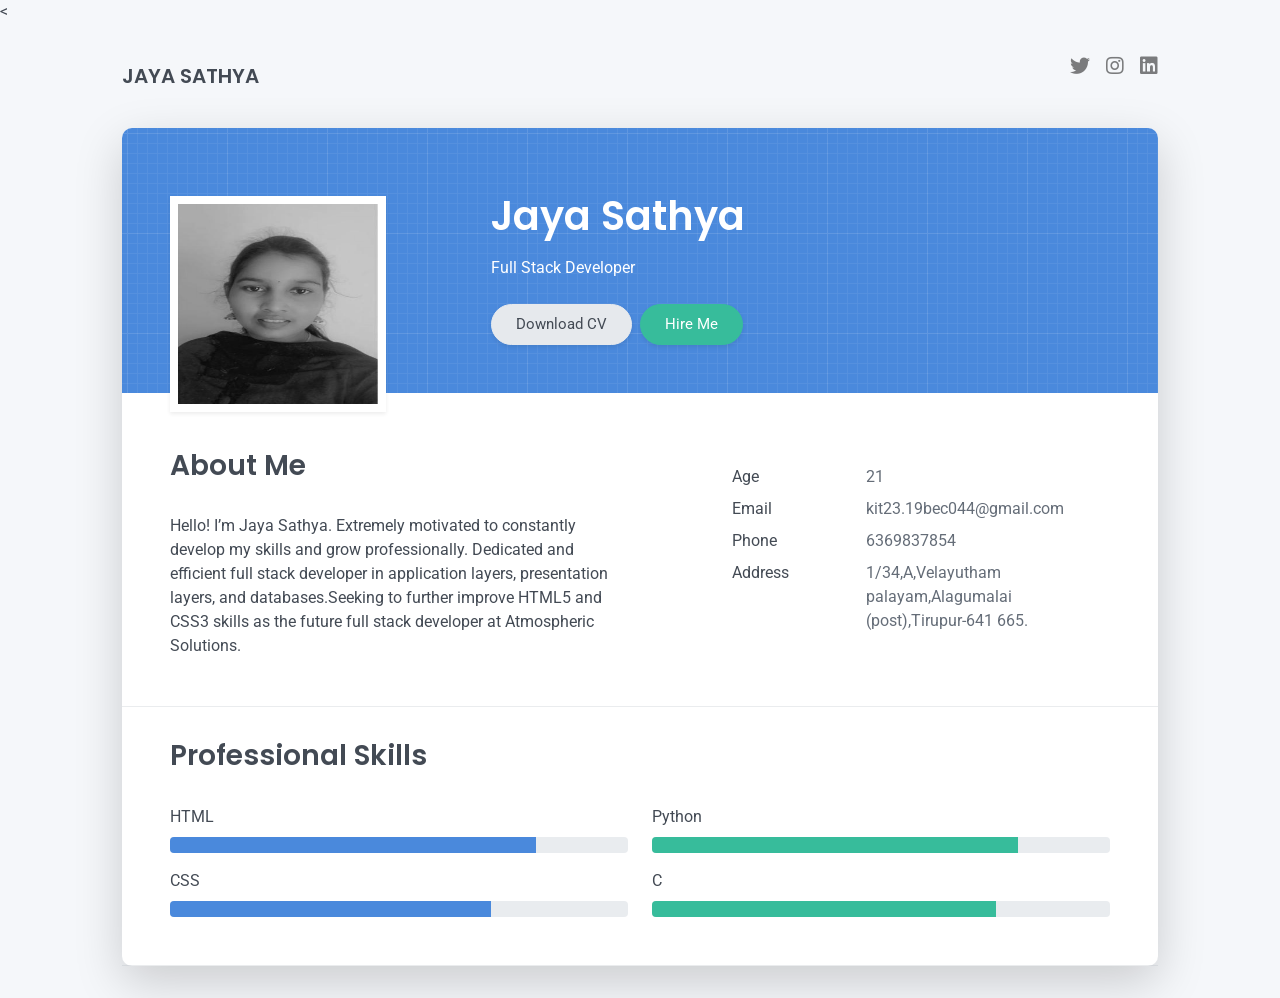
<file: Jaya Sathya/assignment1/index.html>
﻿<<!DOCTYPE html>
<html lang="en-US">
  <head>
    <meta charset="UTF-8">
    <meta http-equiv="X-UA-Compatible" content="IE=edge">
    <meta name="viewport" content="width=device-width, initial-scale=1">
    <title>My Profile</title>
    <link rel="preconnect" href="https://fonts.gstatic.com" crossorigin="crossorigin"/>
    <link rel="preload" as="style" href="https://fonts.googleapis.com/css2?family=Poppins:wght@600&amp;family=Roboto:wght@300;400;500;700&amp;display=swap"/>
    <link rel="stylesheet" href="https://fonts.googleapis.com/css2?family=Poppins:wght@600&amp;family=Roboto:wght@300;400;500;700&amp;display=swap" media="print" onload="this.media='all'"/>
    <noscript>
      <link rel="stylesheet" href="https://fonts.googleapis.com/css2?family=Poppins:wght@600&amp;family=Roboto:wght@300;400;500;700&amp;display=swap"/>
    </noscript>
    <link href="css/font-awesome/css/all.min.css?ver=1.2.0" rel="stylesheet">
    <link href="css/bootstrap.min.css?ver=1.2.0" rel="stylesheet">
    <link href="css/aos.css?ver=1.2.0" rel="stylesheet">
    <link href="css/main.css?ver=1.2.0" rel="stylesheet">
    <noscript>
      <style type="text/css">
        [data-aos] {
            opacity: 1 !important;
            transform: translate(0) scale(1) !important;
        }
      </style>
    </noscript>
  </head>
  <body id="top">
    <header class="d-print-none">
      <div class="container text-center text-lg-left">
        <div class="py-3 clearfix">
          <h1 class="site-title mb-0">JAYA SATHYA</h1>
          <div class="site-nav">
            <nav role="navigation">
              <ul class="nav justify-content-center">
                <li class="nav-item"><a class="nav-link" href="#" title="Twitter"><i class="fab fa-twitter"></i><span class="menu-title sr-only">Twitter</span></a>
                </li>
                <li class="nav-item"><a class="nav-link" href="#"><i class="fab fa-instagram"></i><span class="menu-title sr-only">Instagram</span></a>
                </li>
                <li class="nav-item"><a class="nav-link" href="#" title="Github"><i class="fab fa-linkedin"></i><span class="menu-title sr-only">Linkedin</span></a>
                </li>
              </ul>
            </nav>
          </div>
        </div>
      </div>
    </header>
    <div class="page-content">
      <div class="container">
<div class="cover shadow-lg bg-white">
  <div class="cover-bg p-3 p-lg-4 text-white">
    <div class="row">
      <div class="col-lg-4 col-md-5">
        <div class="avatar hover-effect bg-white shadow-sm p-1"><img src="images/jaya.jpeg" width="200" height="200"/></div>
      </div>
      <div class="col-lg-8 col-md-7 text-center text-md-start">
        <h2 class="h1 mt-2" data-aos="fade-left" data-aos-delay="0">Jaya Sathya</h2>
        <p data-aos="fade-left" data-aos-delay="100">Full Stack Developer</p>
        <div class="d-print-none" data-aos="fade-left" data-aos-delay="200"><a class="btn btn-light text-dark shadow-sm mt-1 me-1" href="jayasathya resume.pdf" target="_blank">Download CV</a><a class="btn btn-success shadow-sm mt-1" href="#" target="_blank">Hire Me</a></div>
      </div>
    </div>
  </div>
  <div class="about-section pt-4 px-3 px-lg-4 mt-1">
    <div class="row">
      <div class="col-md-6">
        <h2 class="h3 mb-3">About Me</h2>
        <p align="left">Hello! I’m Jaya Sathya. Extremely motivated to constantly develop my skills and grow professionally. Dedicated and efficient full stack developer in application layers, presentation layers, and databases.Seeking to further improve HTML5 and CSS3 skills as the future full stack developer at Atmospheric Solutions.</p>
      </div>
      <div class="col-md-5 offset-md-1">
        <div class="row mt-2">
          <div class="col-sm-4">
            <div class="pb-1">Age</div>
          </div>
          <div class="col-sm-8">
            <div class="pb-1 text-secondary">21</div>
          </div>
          <div class="col-sm-4">
            <div class="pb-1">Email</div>
          </div>
          <div class="col-sm-8">
            <div class="pb-1 text-secondary">kit23.19bec044@gmail.com</div>
          </div>
          <div class="col-sm-4">
            <div class="pb-1">Phone</div>
          </div>
          <div class="col-sm-8">
            <div class="pb-1 text-secondary">6369837854</div>
          </div>
          <div class="col-sm-4">
            <div class="pb-1">Address</div>
          </div>
          <div class="col-sm-8">
            <div class="pb-1 text-secondary">1/34,A,Velayutham palayam,Alagumalai (post),Tirupur-641 665.</div>
          </div>
        </div>
      </div>
    </div>
  </div>
  <hr class="d-print-none"/>
  <div class="skills-section px-3 px-lg-4">
    <h2 class="h3 mb-3">Professional Skills</h2>
    <div class="row">
      <div class="col-md-6">
        <div class="mb-2"><span>HTML</span>
          <div class="progress my-1">
            <div class="progress-bar bg-primary" role="progressbar" data-aos="zoom-in-right" data-aos-delay="100" data-aos-anchor=".skills-section" style="width: 80%" aria-valuenow="80" aria-valuemin="0" aria-valuemax="100"></div>
          </div>
        </div>
        <div class="mb-2"><span>CSS</span>
          <div class="progress my-1">
            <div class="progress-bar bg-primary" role="progressbar" data-aos="zoom-in-right" data-aos-delay="200" data-aos-anchor=".skills-section" style="width: 70%" aria-valuenow="70" aria-valuemin="0" aria-valuemax="100"></div>
          </div>
        </div>
        
      </div>
      <div class="col-md-6">
        <div class="mb-2"><span>Python</span>
          <div class="progress my-1">
            <div class="progress-bar bg-success" role="progressbar" data-aos="zoom-in-right" data-aos-delay="400" data-aos-anchor=".skills-section" style="width: 80%" aria-valuenow="80" aria-valuemin="0" aria-valuemax="100"></div>
          </div>
        </div>
        <div class="mb-2"><span>C</span>
          <div class="progress my-1">
            <div class="progress-bar bg-success" role="progressbar" data-aos="zoom-in-right" data-aos-delay="500" data-aos-anchor=".skills-section" style="width: 75%" aria-valuenow="75" aria-valuemin="0" aria-valuemax="100"></div>
          </div>
        </div>
        
      </div>
    </div>
  </div>
  <hr class="d-print-none"/>
    <script src="scripts/bootstrap.bundle.min.js?ver=1.2.0"></script>
    <script src="scripts/aos.js?ver=1.2.0"></script>
    <script src="scripts/main.js?ver=1.2.0"></script>
  </body>
</html>
</file>
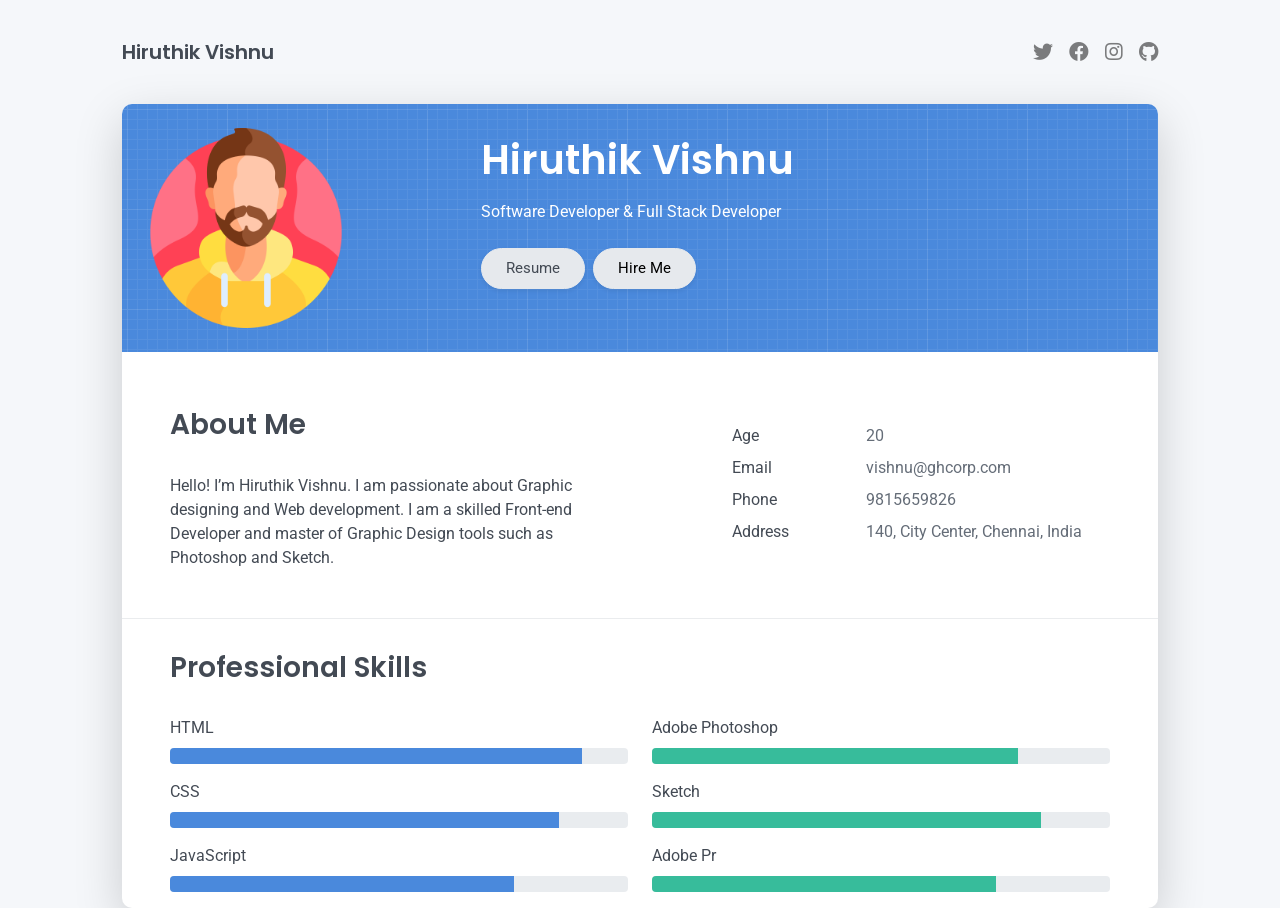
<file: assigments/Hiruthik vishnu/assignment 1/copy/index.html>
<!DOCTYPE html>
<html lang="en-US">
  <head>
    <meta charset="UTF-8">
    <meta http-equiv="X-UA-Compatible" content="IE=edge">
    <meta name="viewport" content="width=device-width, initial-scale=1">
    <title>Resume</title>
    <link rel="preconnect" href="https://fonts.gstatic.com" crossorigin="crossorigin"/>
    <link rel="preload" as="style" href="https://fonts.googleapis.com/css2?family=Poppins:wght@600&amp;family=Roboto:wght@300;400;500;700&amp;display=swap"/>
    <link rel="stylesheet" href="https://fonts.googleapis.com/css2?family=Poppins:wght@600&amp;family=Roboto:wght@300;400;500;700&amp;display=swap" media="print" onload="this.media='all'"/>
    <link href="css/font-awesome/css/all.min.css?ver=1.2.0" rel="stylesheet">
    <link href="css/bootstrap.min.css?ver=1.2.0" rel="stylesheet">
    <link href="css/aos.css?ver=1.2.0" rel="stylesheet">
    <link href="css/main.css?ver=1.2.0" rel="stylesheet">

  </head>
  <body id="top">
    <header class="d-print-none">
      <div class="container text-center text-lg-left">
        <div class="py-3 clearfix">
          <h1 class="site-title mb-0">Hiruthik Vishnu</h1>
          <div class="site-nav">
            <nav role="navigation">
              <ul class="nav justify-content-center">
                <li class="nav-item"><a class="nav-link" href="#" title="Twitter"><i class="fab fa-twitter"></i><span class="menu-title sr-only">Twitter</span></a>
                </li>
                <li class="nav-item"><a class="nav-link" href="#" title="Facebook"><i class="fab fa-facebook"></i><span class="menu-title sr-only">Facebook</span></a>
                </li>
                <li class="nav-item"><a class="nav-link" href="#" title="Instagram"><i class="fab fa-instagram"></i><span class="menu-title sr-only">Instagram</span></a>
                </li>
                <li class="nav-item"><a class="nav-link" href="#" title="Github"><i class="fab fa-github"></i><span class="menu-title sr-only">Github</span></a>
                </li>
              </ul>
            </nav>
          </div>
        </div>
      </div>
    </header>
    <div class="page-content">
      <div class="container">
<div class="cover shadow-lg bg-white">
  <div class="cover-bg p-2 p-lg-2 text-white">
    <div class="row">
      <div class="col-lg-4 col-md-5">
        <div class=" p-1"><img src="man.png" width="200" height="200"/></div>
      </div>
      <div class="col-lg-8 col-md-7 text-center text-md-start">
        <h2 class="h1 mt-2" data-aos="fade-left" data-aos-delay="0">Hiruthik Vishnu</h2>
        <p data-aos="fade-left" data-aos-delay="100">Software Developer & Full Stack Developer</p>
        <div class="d-print-none" data-aos="fade-left" data-aos-delay="200"><a class="btn btn-light text-dark shadow-sm mt-1 me-1" href="#" target="_blank">Resume</a><a class="btn btn-light shadow-sm mt-1" href="#">Hire Me</a></div>
      </div>
    </div>
  </div>
  <div class="about-section pt-4 px-3 px-lg-4 mt-1">
    <div class="row">
      <div class="col-md-6">
        <h2 class="h3 mb-3">About Me</h2>
        <p>Hello! I’m Hiruthik Vishnu. I am passionate about Graphic designing and Web development.
          I am a skilled Front-end Developer and master of Graphic
           Design tools such as Photoshop and Sketch.</p>
      </div>
      <div class="col-md-5 offset-md-1">
        <div class="row mt-2">
          <div class="col-sm-4">
            <div class="pb-1">Age</div>
          </div>
          <div class="col-sm-8">
            <div class="pb-1 text-secondary">20</div>
          </div>
          <div class="col-sm-4">
            <div class="pb-1">Email</div>
          </div>
          <div class="col-sm-8">
            <div class="pb-1 text-secondary">vishnu@ghcorp.com</div>
          </div>
          <div class="col-sm-4">
            <div class="pb-1">Phone</div>
          </div>
          <div class="col-sm-8">
            <div class="pb-1 text-secondary">9815659826</div>
          </div>
          <div class="col-sm-4">
            <div class="pb-1">Address</div>
          </div>
          <div class="col-sm-8">
            <div class="pb-1 text-secondary">140, City Center, Chennai, India</div>
          </div>
        </div>
      </div>
    </div>
  </div>
  <hr class="d-print-none"/>
  <div class="skills-section px-3 px-lg-4">
    <h2 class="h3 mb-3">Professional Skills</h2>
    <div class="row">
      <div class="col-md-6">
        <div class="mb-2"><span>HTML</span>
          <div class="progress my-1">
            <div class="progress-bar bg-primary" role="progressbar" data-aos="zoom-in-right" data-aos-delay="100" data-aos-anchor=".skills-section" style="width: 90%" aria-valuenow="90" aria-valuemin="0" aria-valuemax="100"></div>
          </div>
        </div>
        <div class="mb-2"><span>CSS</span>
          <div class="progress my-1">
            <div class="progress-bar bg-primary" role="progressbar" data-aos="zoom-in-right" data-aos-delay="200" data-aos-anchor=".skills-section" style="width: 85%" aria-valuenow="85" aria-valuemin="0" aria-valuemax="100"></div>
          </div>
        </div>
        <div class="mb-2"><span>JavaScript</span>
          <div class="progress my-1">
            <div class="progress-bar bg-primary" role="progressbar" data-aos="zoom-in-right" data-aos-delay="300" data-aos-anchor=".skills-section" style="width: 75%" aria-valuenow="75" aria-valuemin="0" aria-valuemax="100"></div>
          </div>
        </div>
      </div>
      <div class="col-md-6">
        <div class="mb-2"><span>Adobe Photoshop</span>
          <div class="progress my-1">
            <div class="progress-bar bg-success" role="progressbar" data-aos="zoom-in-right" data-aos-delay="400" data-aos-anchor=".skills-section" style="width: 80%" aria-valuenow="90" aria-valuemin="0" aria-valuemax="100"></div>
          </div>
        </div>
        <div class="mb-2"><span>Sketch</span>
          <div class="progress my-1">
            <div class="progress-bar bg-success" role="progressbar" data-aos="zoom-in-right" data-aos-delay="500" data-aos-anchor=".skills-section" style="width: 85%" aria-valuenow="85" aria-valuemin="0" aria-valuemax="100"></div>
          </div>
        </div>
        <div class="mb-2"><span>Adobe Pr</span>
          <div class="progress my-1">
            <div class="progress-bar bg-success" role="progressbar" data-aos="zoom-in-right" data-aos-delay="600" data-aos-anchor=".skills-section" style="width: 75%" aria-valuenow="75" aria-valuemin="0" aria-valuemax="100"></div>
          </div>
        </div>
      </div>
    </div>
  </div>
  
    <script src="scripts/bootstrap.bundle.min.js?ver=1.2.0"></script>
    <script src="scripts/aos.js?ver=1.2.0"></script>
    <script src="scripts/main.js?ver=1.2.0"></script>
  </body>
</html>
</file>
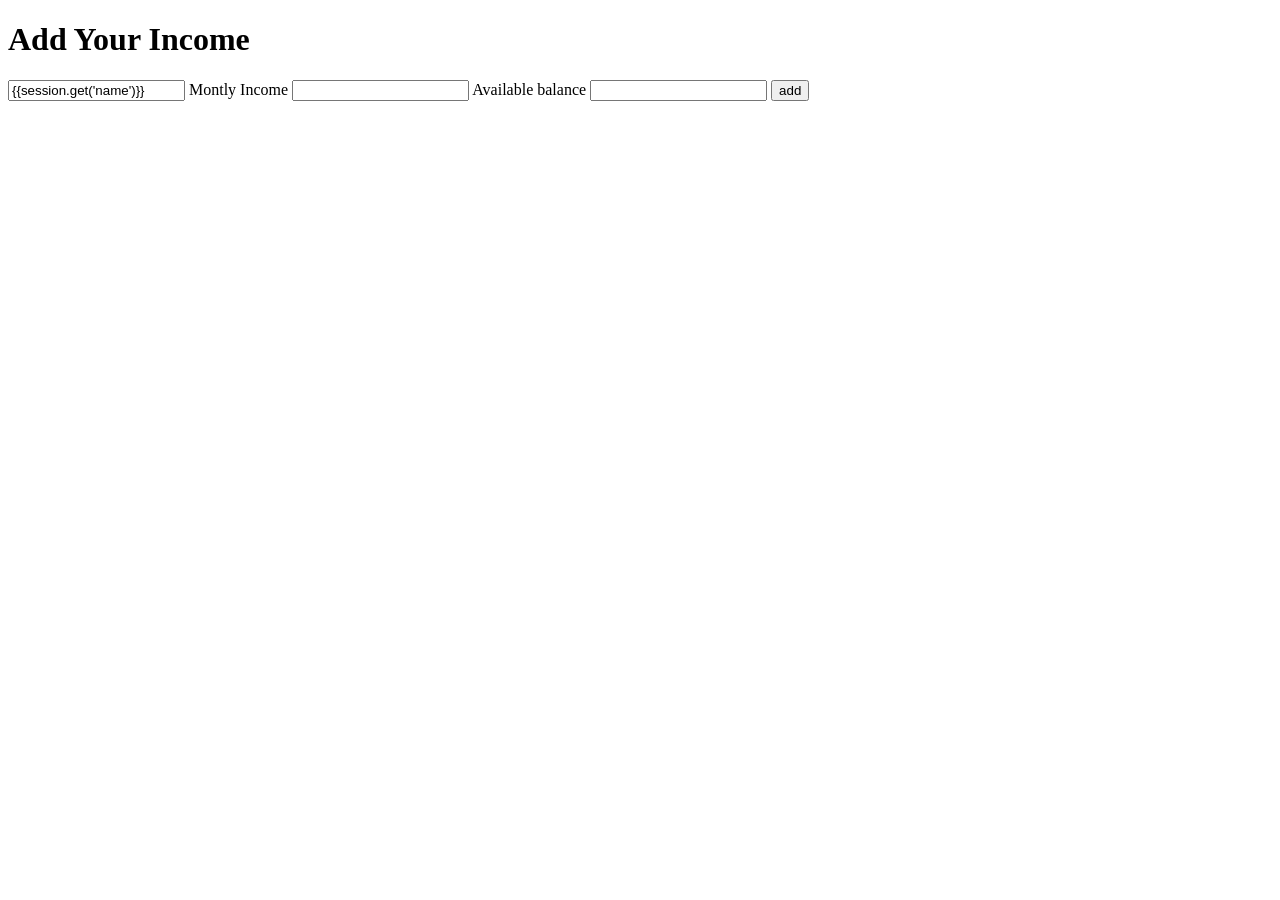
<file: final deliverables/templates/addacc.html>
<!DOCTYPE html>
<html lang="en">
<head>
    <meta charset="UTF-8">
    <meta http-equiv="X-UA-Compatible" content="IE=edge">
    <meta name="viewport" content="width=device-width, initial-scale=1.0">
    <title>Expense Tracker | Welcome </title>
    <script>
        window.addEventListener( "pageshow", function ( event ) {
        var historyTraversal = event.persisted || ( typeof window.performance != "undefined" && window.performance.navigation.type === 2 );
        if ( historyTraversal ) {
            window.location.reload();
        }
        });
    </script>
</head>
<body>
    <div class="container">
        <div class="inner-box-add">
            <h1>Add Your Income </h1>
            
            <form action="/addincome" method="post">
                <input type="text" value="{{session.get('name')}}" name="uname" /> 
                <label>Montly Income</label>
                <input type="text" name="income" required/>
                <label>Available balance</label>
                <input type="text" name="balance" required/>
                <input type="submit" value="add" />
            </form>
        </div>
    </div>
    
</body>
</html>
</file>
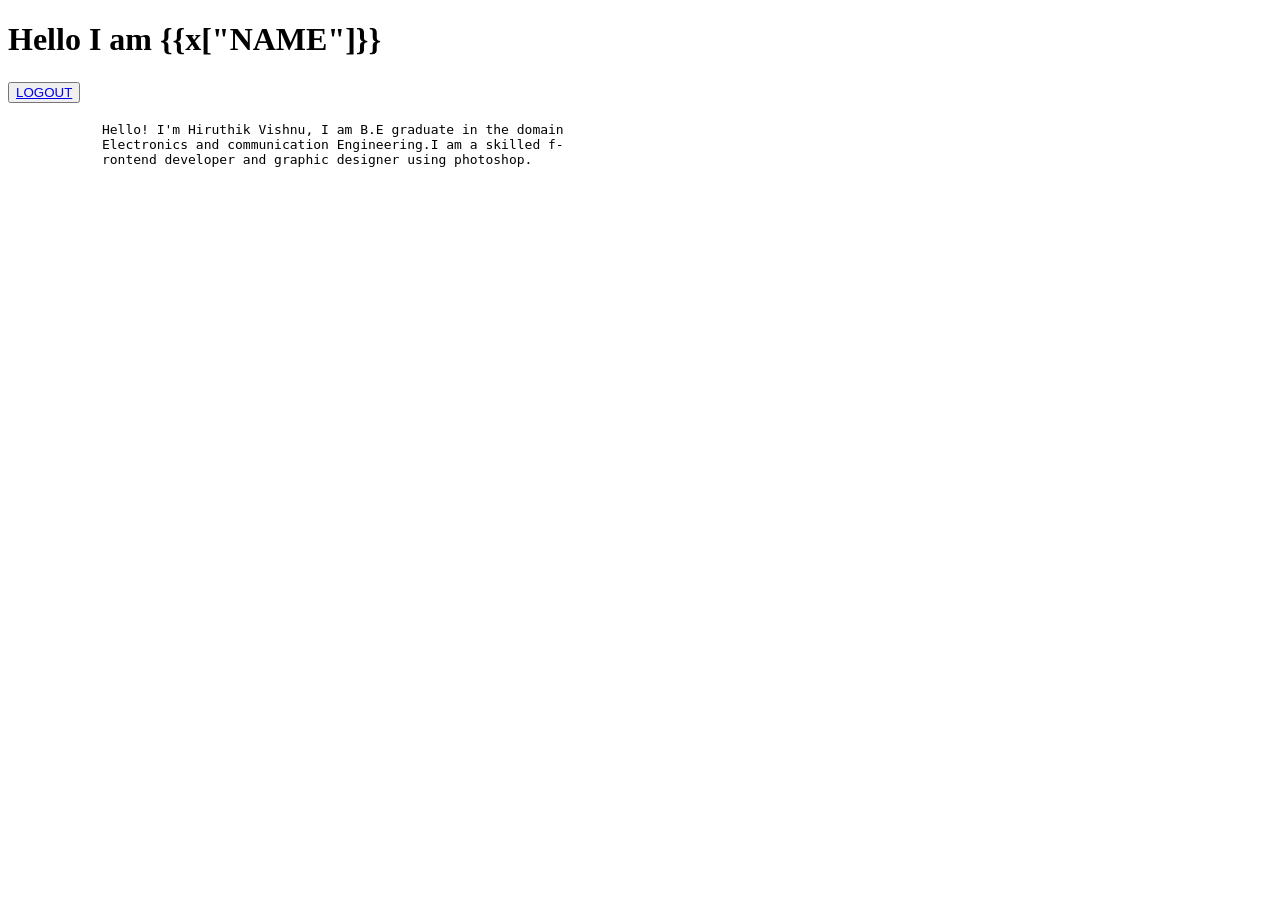
<file: assigments/Hiruthik vishnu/assignment 2/templates/home.html>
<!DOCTYPE html>
<html lang="en">
<head>
    <meta charset="UTF-8">
    <meta http-equiv="X-UA-Compatible" content="IE=edge">
    <meta name="viewport" content="width=device-width, initial-scale=1.0">
    <title>Home</title>
</head>
<body>
    <h1>
       Hello I am {{x["NAME"]}} 
    </h1>
    <h3><button><a href="/">LOGOUT</a></button></h3>
    <div class="about1">
        <pre class="about-pre">
            Hello! I'm Hiruthik Vishnu, I am B.E graduate in the domain 
            Electronics and communication Engineering.I am a skilled f-
            rontend developer and graphic designer using photoshop.
        </pre>
    </div>
</body>
</html>
</file>
<file: Jaya Sathya/assignment1/css/main.css>
/* Buttons */
/* Inputs */
/* Timeline custom component */
.timeline {
  border-left: 2px solid #E6E9ED;
  padding: 1rem 0; }

.timeline-card {
  position: relative;
  margin-left: 31px;
  border-left: 2px solid;
  margin-bottom: 2rem; }

.timeline-card:last-child {
  margin-bottom: 1rem; }

.timeline-card:before {
  content: '';
  display: inline-block;
  position: absolute;
  background-color: #fff;
  border-radius: 10px;
  width: 12px;
  height: 12px;
  top: 20px;
  left: -41px;
  border: 2px solid;
  z-index: 2; }

.timeline-card:after {
  content: '';
  display: inline-block;
  position: absolute;
  background-color: currentColor;
  width: 29px;
  height: 2px;
  top: 25px;
  left: -29px;
  z-index: 1; }

.timeline-card-primary {
  border-left-color: #4A89DC; }

.timeline-card-primary:before {
  border-color: #4A89DC; }

.timeline-card-primary:after {
  background-color: #4A89DC; }

.timeline-card-success {
  border-left-color: #37BC9B; }

.timeline-card-success:before {
  border-color: #37BC9B; }

.timeline-card-success:after {
  background-color: #37BC9B; }

html {
  scroll-behavior: smooth; }

.site-title {
  font-size: 1.25rem;
  line-height: 2.5rem; }

.nav-link {
  padding: 0;
  font-size: 1.25rem;
  line-height: 2.5rem;
  color: rgba(0, 0, 0, 0.5); }

.nav-link:hover,
.nav-link:focus,
.active .nav-link {
  color: rgba(0, 0, 0, 0.8); }

.nav-item + .nav-item {
  margin-left: 1rem; }

.cover {
  border-radius: 10px; }

.cover-bg {
  background-color: #4A89DC;
  background-image: url("data:image/svg+xml,%3Csvg xmlns='http://www.w3.org/2000/svg' width='100' height='100' viewBox='0 0 100 100'%3E%3Cg fill-rule='evenodd'%3E%3Cg fill='%23ffffff' fill-opacity='0.12'%3E%3Cpath opacity='.5' d='M96 [base64] 0v-9h-9v9h9zm-10 0v-9h-9v9h9zm-10 0v-9h-9v9h9zm-10 0v-9h-9v9h9zm-10 0v-9h-9v9h9zm-10 0v-9h-9v9h9zm-10 0v-9h-9v9h9zm-10 0v-9h-9v9h9zm-9-10h9v-9h-9v9zm10 0h9v-9h-9v9zm10 0h9v-9h-9v9zm10 0h9v-9h-9v9zm10 0h9v-9h-9v9zm10 0h9v-9h-9v9zm10 0h9v-9h-9v9zm10 0h9v-9h-9v9zm9-10v-9h-9v9h9zm-10 0v-9h-9v9h9zm-10 0v-9h-9v9h9zm-10 0v-9h-9v9h9zm-10 0v-9h-9v9h9zm-10 0v-9h-9v9h9zm-10 0v-9h-9v9h9zm-10 0v-9h-9v9h9zm-9-10h9v-9h-9v9zm10 0h9v-9h-9v9zm10 0h9v-9h-9v9zm10 0h9v-9h-9v9zm10 0h9v-9h-9v9zm10 0h9v-9h-9v9zm10 0h9v-9h-9v9zm10 0h9v-9h-9v9zm9-10v-9h-9v9h9zm-10 0v-9h-9v9h9zm-10 0v-9h-9v9h9zm-10 0v-9h-9v9h9zm-10 0v-9h-9v9h9zm-10 0v-9h-9v9h9zm-10 0v-9h-9v9h9zm-10 0v-9h-9v9h9zm-9-10h9v-9h-9v9zm10 0h9v-9h-9v9zm10 0h9v-9h-9v9zm10 0h9v-9h-9v9zm10 0h9v-9h-9v9zm10 0h9v-9h-9v9zm10 0h9v-9h-9v9zm10 0h9v-9h-9v9zm9-10v-9h-9v9h9zm-10 0v-9h-9v9h9zm-10 0v-9h-9v9h9zm-10 0v-9h-9v9h9zm-10 0v-9h-9v9h9zm-10 0v-9h-9v9h9zm-10 0v-9h-9v9h9zm-10 0v-9h-9v9h9zm-9-10h9v-9h-9v9zm10 0h9v-9h-9v9zm10 0h9v-9h-9v9zm10 0h9v-9h-9v9zm10 0h9v-9h-9v9zm10 0h9v-9h-9v9zm10 0h9v-9h-9v9zm10 0h9v-9h-9v9z'/%3E%3Cpath d='M6 5V0H5v5H0v1h5v94h1V6h94V5H6z'/%3E%3C/g%3E%3C/g%3E%3C/svg%3E");
  border-radius: 10px 10px 0 0; }

.avatar {
  max-width: 216px;
  max-height: 216px;
  margin-top: 20px;
  text-align: center;
  margin-left: auto;
  margin-right: auto; }

.avatar img {
  /* Safari 6.0 - 9.0 */
  filter: grayscale(100%); }

footer a:not(.nav-link) {
  color: inherit;
  border-bottom: 1px dashed;
  text-decoration: none;
  cursor: pointer; }

@media (min-width: 48em) {
  .site-title {
    float: left; }
  .site-nav {
    float: right; }
  .avatar {
    margin-bottom: -80px;
    margin-left: 0; } }

@media print {
  body {
    background-color: #fff; }
  .container {
    width: auto;
    max-width: 100%;
    padding: 0; }
  .cover, .cover-bg {
    border-radius: 0; }
  .cover.shadow-lg {
    box-shadow: none !important; }
  .cover-bg {
    padding: 5rem !important;
    padding-bottom: 10px !important; }
  .avatar {
    margin-top: -10px; }
  .about-section {
    padding: 6.5rem 5rem 2rem !important; }
  .skills-section,
  .work-experience-section,
  .education-section,
  .contant-section {
    padding: 1.5rem 5rem 2rem !important; }
  .page-break {
    padding-top: 5rem;
    page-break-before: always; } }
</file>
<file: assigments/Hiruthik vishnu/assignment 1/copy/css/main.css>
/* Buttons */
/* Inputs */
/* Timeline custom component */
.timeline {
  border-left: 2px solid #E6E9ED;
  padding: 1rem 0; }

.timeline-card {
  position: relative;
  margin-left: 31px;
  border-left: 2px solid;
  margin-bottom: 2rem; }

.timeline-card:last-child {
  margin-bottom: 1rem; }

.timeline-card:before {
  content: '';
  display: inline-block;
  position: absolute;
  background-color: #fff;
  border-radius: 10px;
  width: 12px;
  height: 12px;
  top: 20px;
  left: -41px;
  border: 2px solid;
  z-index: 2; }

.timeline-card:after {
  content: '';
  display: inline-block;
  position: absolute;
  background-color: currentColor;
  width: 29px;
  height: 2px;
  top: 25px;
  left: -29px;
  z-index: 1; }

.timeline-card-primary {
  border-left-color: #4A89DC; }

.timeline-card-primary:before {
  border-color: #4A89DC; }

.timeline-card-primary:after {
  background-color: #4A89DC; }

.timeline-card-success {
  border-left-color: #37BC9B; }

.timeline-card-success:before {
  border-color: #37BC9B; }

.timeline-card-success:after {
  background-color: #37BC9B; }

html {
  scroll-behavior: smooth; }

.site-title {
  font-size: 1.25rem;
  line-height: 2.5rem; }

.nav-link {
  padding: 0;
  font-size: 1.25rem;
  line-height: 2.5rem;
  color: rgba(0, 0, 0, 0.5); }

.nav-link:hover,
.nav-link:focus,
.active .nav-link {
  color: rgba(0, 0, 0, 0.8); }

.nav-item + .nav-item {
  margin-left: 1rem; }

.cover {
  border-radius: 10px; }

.cover-bg {
  background-color: #4A89DC;
  background-image: url("data:image/svg+xml,%3Csvg xmlns='http://www.w3.org/2000/svg' width='100' height='100' viewBox='0 0 100 100'%3E%3Cg fill-rule='evenodd'%3E%3Cg fill='%23ffffff' fill-opacity='0.12'%3E%3Cpath opacity='.5' d='M96 [base64] 0v-9h-9v9h9zm-10 0v-9h-9v9h9zm-10 0v-9h-9v9h9zm-10 0v-9h-9v9h9zm-10 0v-9h-9v9h9zm-10 0v-9h-9v9h9zm-10 0v-9h-9v9h9zm-10 0v-9h-9v9h9zm-9-10h9v-9h-9v9zm10 0h9v-9h-9v9zm10 0h9v-9h-9v9zm10 0h9v-9h-9v9zm10 0h9v-9h-9v9zm10 0h9v-9h-9v9zm10 0h9v-9h-9v9zm10 0h9v-9h-9v9zm9-10v-9h-9v9h9zm-10 0v-9h-9v9h9zm-10 0v-9h-9v9h9zm-10 0v-9h-9v9h9zm-10 0v-9h-9v9h9zm-10 0v-9h-9v9h9zm-10 0v-9h-9v9h9zm-10 0v-9h-9v9h9zm-9-10h9v-9h-9v9zm10 0h9v-9h-9v9zm10 0h9v-9h-9v9zm10 0h9v-9h-9v9zm10 0h9v-9h-9v9zm10 0h9v-9h-9v9zm10 0h9v-9h-9v9zm10 0h9v-9h-9v9zm9-10v-9h-9v9h9zm-10 0v-9h-9v9h9zm-10 0v-9h-9v9h9zm-10 0v-9h-9v9h9zm-10 0v-9h-9v9h9zm-10 0v-9h-9v9h9zm-10 0v-9h-9v9h9zm-10 0v-9h-9v9h9zm-9-10h9v-9h-9v9zm10 0h9v-9h-9v9zm10 0h9v-9h-9v9zm10 0h9v-9h-9v9zm10 0h9v-9h-9v9zm10 0h9v-9h-9v9zm10 0h9v-9h-9v9zm10 0h9v-9h-9v9zm9-10v-9h-9v9h9zm-10 0v-9h-9v9h9zm-10 0v-9h-9v9h9zm-10 0v-9h-9v9h9zm-10 0v-9h-9v9h9zm-10 0v-9h-9v9h9zm-10 0v-9h-9v9h9zm-10 0v-9h-9v9h9zm-9-10h9v-9h-9v9zm10 0h9v-9h-9v9zm10 0h9v-9h-9v9zm10 0h9v-9h-9v9zm10 0h9v-9h-9v9zm10 0h9v-9h-9v9zm10 0h9v-9h-9v9zm10 0h9v-9h-9v9z'/%3E%3Cpath d='M6 5V0H5v5H0v1h5v94h1V6h94V5H6z'/%3E%3C/g%3E%3C/g%3E%3C/svg%3E");
  border-radius: 10px 10px 0 0; }

.avatar {
  max-width: 216px;
  max-height: 216px;
  margin-top: 20px;
  text-align: center;
  margin-left: auto;
  margin-right: auto; }

.avatar img {
  /* Safari 6.0 - 9.0 */
  filter: grayscale(100%); }

footer a:not(.nav-link) {
  color: inherit;
  border-bottom: 1px dashed;
  text-decoration: none;
  cursor: pointer; }

@media (min-width: 48em) {
  .site-title {
    float: left; }
  .site-nav {
    float: right; }
  .avatar {
    margin-bottom: -80px;
    margin-left: 0; } }

@media print {
  body {
    background-color: #fff; }
  .container {
    width: auto;
    max-width: 100%;
    padding: 0; }
  .cover, .cover-bg {
    border-radius: 0; }
  .cover.shadow-lg {
    box-shadow: none !important; }
  .cover-bg {
    padding: 5rem !important;
    padding-bottom: 10px !important; }
  .avatar {
    margin-top: -10px; }
  .about-section {
    padding: 6.5rem 5rem 2rem !important; }
  .skills-section,
  .work-experience-section,
  .education-section,
  .contant-section {
    padding: 1.5rem 5rem 2rem !important; }
  .page-break {
    padding-top: 5rem;
    page-break-before: always; } }
</file>
